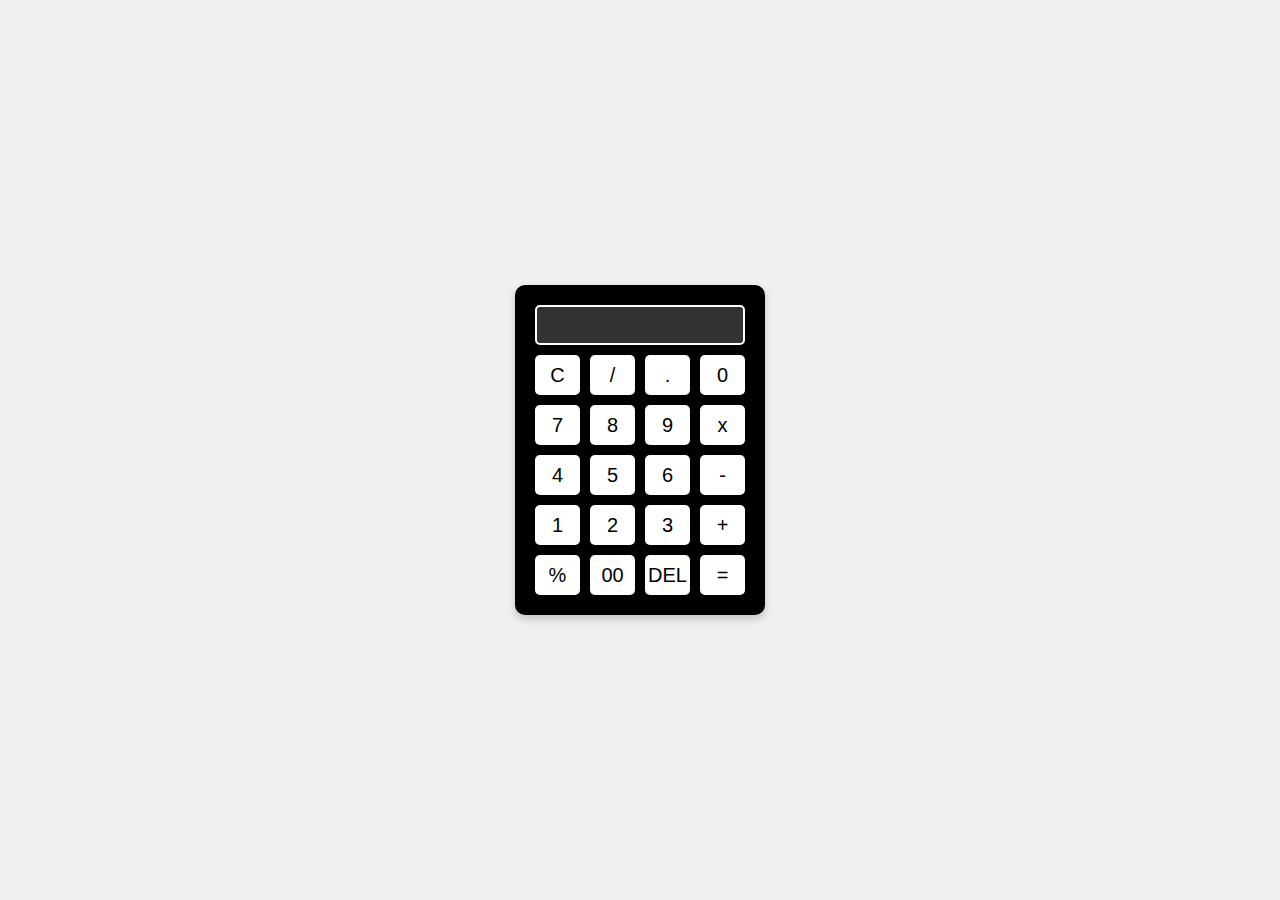
<file: Atstart  projects/calculator/index.html>
<!DOCTYPE html>
<html lang="en">
<head>
  <meta charset="UTF-8">
  <meta name="viewport" content="width=device-width, initial-scale=1.0">
  <title>Calculator</title>
  <link rel="stylesheet" href="styles.css">
</head>
<body>
  <div class="calculator">
    <input type="text" id="display" disabled>
    <div class="buttons">
      <button onclick="clearDisplay()">C</button>
      <button onclick="appendToDisplay('/')">/</button>
      <button onclick="appendToDisplay('.')">.</button>
      <button onclick="appendToDisplay('0')">0</button>
      <button onclick="appendToDisplay('7')">7</button>
      <button onclick="appendToDisplay('8')">8</button>
      <button onclick="appendToDisplay('9')">9</button>
      <button onclick="appendToDisplay('*')">x</button>
      <button onclick="appendToDisplay('4')">4</button>
      <button onclick="appendToDisplay('5')">5</button>
      <button onclick="appendToDisplay('6')">6</button>
      <button onclick="appendToDisplay('-')">-</button>
      <button onclick="appendToDisplay('1')">1</button>
      <button onclick="appendToDisplay('2')">2</button>
      <button onclick="appendToDisplay('3')">3</button>
      <button onclick="appendToDisplay('+')">+</button>
      <button onclick="appendToDisplay('%')">%</button>
      <button onclick="appendToDisplay('00')">00</button>
      <button onclick="deleteLastChar()">DEL</button>
      <button onclick="calculateResult()">=</button>
    </div>
  </div>
  <script src="script.js"></script>
</body>
</html>
</file>
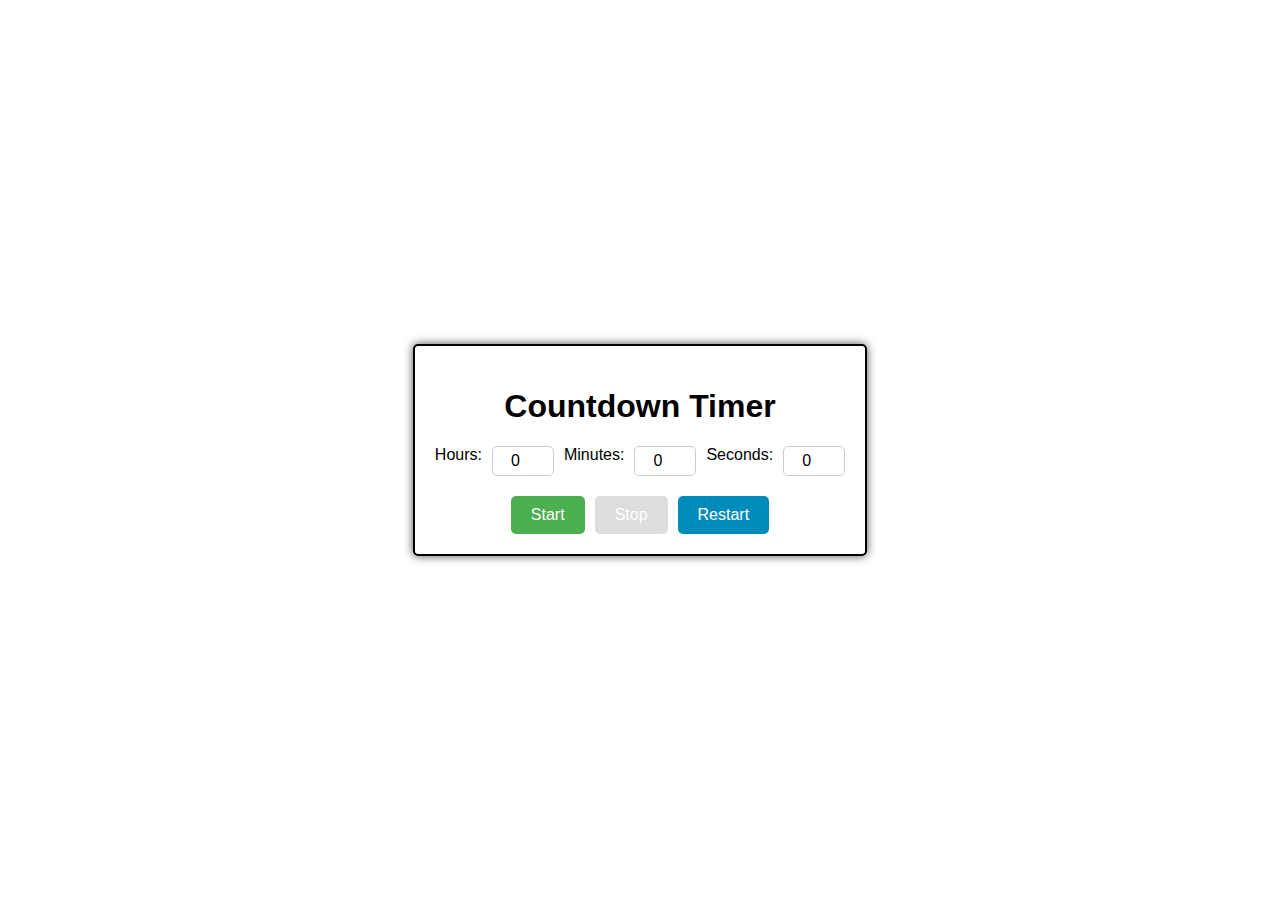
<file: Atstart  projects/Countdown timer/index.html>
<!DOCTYPE html>
<html lang="en">
<head>
<meta charset="UTF-8">
<meta name="viewport" content="width=device-width, initial-scale=1.0">
<title>Countdown Timer</title>
<link rel="stylesheet" href="styles.css">
</head>
<body>

  
  <div class="container">
    <h1>Countdown Timer</h1>
    <div class="input-container">
      <label for="hours">Hours:</label>
      <input type="number" id="hours" min="0" value="0">
      <label for="minutes">Minutes:</label>
      <input type="number" id="minutes" min="0" value="0">
      <label for="seconds">Seconds:</label>
      <input type="number" id="seconds" min="0" value="0">
    </div>
    <div class="button-container">
      <button id="startButton" onclick="startTimer()">Start</button>
      <button id="stopButton" onclick="stopTimer()" disabled>Stop</button>
      <button id="restartButton" onclick="restartTimer()">Restart</button>
    </div>
  </div>
  
  <script src="script.js"></script>
</body>
</html>
</file>
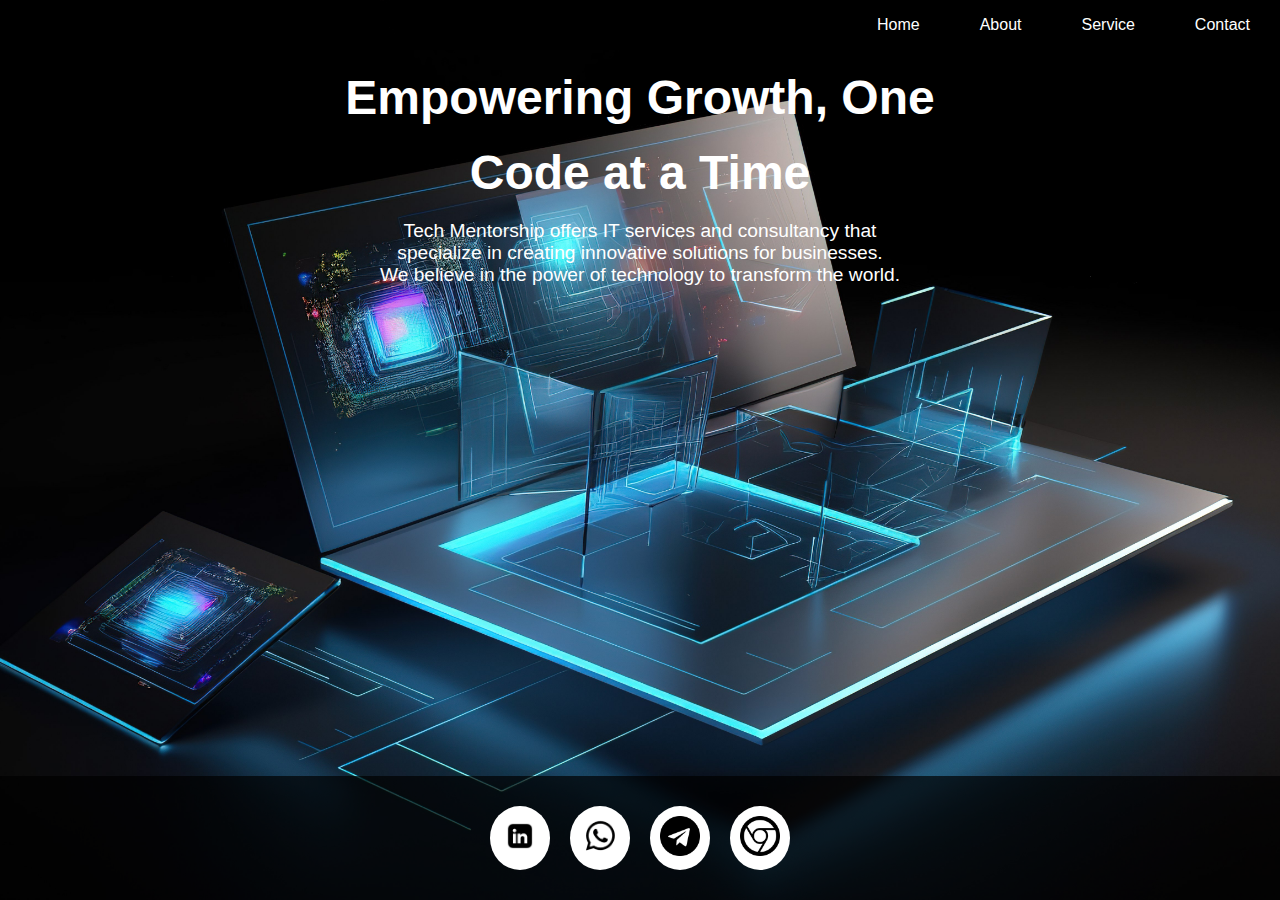
<file: Atstart  projects/Landing page/index.html>
<!DOCTYPE html>
<html lang="en">
<head>
    <meta charset="UTF-8">
    <meta name="viewport" content="width=device-width, initial-scale=1.0">
    <title>Basic Landing page</title>
    <link rel="stylesheet" href="styles.css">
</head>
<body>
    
      
        <nav>
            <ul class="sidebar">     
                   
              <li onclick=hidesidebar()><a href="#"><svg xmlns="http://www.w3.org/2000/svg" height="26" viewBox="0 -960 960 960" width="26" fill="#5f6368"><path d="m256-200-56-56 224-224-224-224 56-56 224 224 224-224 56 56-224 224 224 224-56 56-224-224-224 224Z"/></svg></a></li> 
              <li > <a href="#">Home</a></li> 
               <li ><a href="#">About</a></li>
               <li><a href="#">Service</a></li> 
               <li> <a href="#">Contact</a></li>  
            </ul>
            

            <ul>
          
                <li  class="hideonMobile"> <a href="#">Home</a></li> 
                 <li class="hideonMobile"><a href="#">About</a></li>
                 <li class="hideonMobile"><a href="#">Service</a></li> 
                 <li class="hideonMobile"><a href="#">Contact</a></li> 
                 <li class="menu-button" onclick=showsidebar()><a href="#"><svg xmlns="http://www.w3.org/2000/svg" height="26" viewBox="0 -960 960 960" width="26" fill="#5f6368"><path d="M120-240v-80h720v80H120Zm0-200v-80h720v80H120Zm0-200v-80h720v80H120Z"/></svg></a></li> 
              </ul>
        </nav>
   
    <main>
        <section>
            <h1>Empowering Growth, One</h1>
            <h1>Code at a Time</h1>
            <p>Tech Mentorship offers IT services and consultancy that</p>
            <p>specialize in creating innovative solutions for businesses.</p>
            <p>We believe in the power of technology to transform the world.</p>
        </section>
    </main>
    <footer>
        <div class="footerContainer">
            <div class="socialIcons">
               
                <!-- LinkedIn Icon -->
                <a href="https://www.linkedin.com/in/tech-mentorship-tm" target="_blank"><img src="img/Linkedin_icon.jpg" alt="LinkedIn"></a>
                <!-- WhatsApp Icon -->
                <a href="https://chat.whatsapp.com/LZO9hYZ1JUKCNSYOZ76JVB" target="_blank"><img src="img/whatsapp_icon.jpg" alt="WhatsApp"></a>
                <!-- Telegram Icon -->
                <a href="https://t.me/TechMentorshipCommunity" target="_blank"><img src="img/Telegram_icon.jpg" alt="Telegram"></a>
                <!-- YouTube Icon -->
                <a href="https://www.techmentorship.ninja/" target="_blank"><img src="img/crome_icon.jpg" alt="chrom"></a>
            </div>
        </div>
    </footer>
<script>
    function showsidebar(){
        const sidebar = document.querySelector('.sidebar')
        sidebar.style.display = 'flex'
    }
    function hidesidebar(){
    const sidebar = document.querySelector('.sidebar');
    sidebar.style.display = 'none';
}

</script>
    
</body>
</html>
</file>
<file: Atstart  projects/Countdown timer/styles.css>
/* Apply basic styling to body and container */
body, html {
  height: 100%;
  margin: 0;
  display: flex;
  justify-content: center;
  align-items: center;
  font-family: Arial, sans-serif;
 
}

/* Style the container to center its content */
.container {
  display: flex;
  flex-direction: column;
  align-items: center;
  justify-content: center;
  border: 2px solid black;
  padding: 20px;
  border-radius: 5px;
  box-shadow: 0px 0px 10px rgba(0,0,0, 0.7);
}

/* Style the input container for better layout */
.input-container {
  display: flex;
  justify-content: center;
  gap: 10px;
  margin-bottom: 20px;
}

/* Style the button container for better layout */
.button-container {
  display: flex;
  gap: 10px;
  
}

/* Style the buttons */
button {
  padding: 10px 20px;
  font-size: 16px;
  border: none;
  border-radius: 5px;
  cursor: pointer;
}

/* Style the input fields */
input {
  width: 50px;
  padding: 5px;
  font-size: 16px;
  text-align: center;
  border: 1px solid #ccc;
  border-radius: 5px;
}

/* Specific styles for start, stop, restart buttons */
#startButton {
  background-color: #4CAF50;
  color: white;
}

#stopButton {
  background-color: #f44336;
  color: white;
}

#restartButton {
  background-color: #008CBA;
  color: white;
}

#stopButton:disabled {
  background-color: #ddd;
  cursor: not-allowed;
}
</file>
<file: Atstart  projects/Landing page/styles.css>
* {
    margin: 0;
    padding: 0;
    
}

body {
    min-height: 100vh;
    background-image: url("img/LP.jpg");
    background-size: cover;
    background-repeat: no-repeat;
    background-position: center;
   font-family: 'Segoe UI', Tahoma, Geneva, Verdana, sans-serif;
}




nav{
    background-color: rgba(0, 0, 0, 0.7);

}

nav ul{
    width: 100%;
    list-style: none;
    display:flex;
    justify-content: flex-end;
    align-items: center;
}
nav li{
    height: 50px;
}
nav a {
    height: 100%;
    padding: 0 30px;
    text-decoration: none;
    display: flex;
    align-items: center;
    color: #fff;
   
}
nav a:hover{
    background-color: #f0f0f07a;
}

.sidebar{
    position: fixed;
    top: 0;
    right: 0;
    height: 100vh;
    width:250px;
    z-index: 999;
    background-color: rgba(255, 255, 255, 0.298);
    backdrop-filter: blur(10px);
    box-shadow: -10px 0 10px rgba(0,0,0,0.5);
    list-style: none;
    display: none;
    flex-direction: column;
    align-items: flex-start;
    justify-content: flex-start;
}
.sidebar li{
    width: 100%;

}
main section {
    text-align: center;
    margin-top: 20px;
}

main section h1 {
    font-size: 3em;
    margin-bottom: 20px;
    color:#fff;

}

main section p {
    font-size: 1.2em;
    color:#fff;
}

main section h1,
main section p {
    animation: fadeIn 1.5s ease-in-out;
}

/* Animation */
@keyframes fadeIn {
    0% { opacity: 0; }
    100% { opacity: 1; }
}

footer {
    background-color: rgba(0, 0, 0, 0.7);
    width: 100%;
    position: absolute;
    bottom: 0;
    z-index: 1000;
}

.footerContainer {
    text-align: center;
    padding: 20px 10px;
}

.socialIcons {
    display: flex;
    justify-content: center;
}

.socialIcons a {
    text-decoration: none;
    padding: 10px;
    background-color: white;
    margin: 10px;
    border-radius: 50%;
}

.socialIcons a i {
    font-size: 2em;
    color: black;
}

.socialIcons a:hover {
    background-color: #111;
    transition: 0.5s;
}

.socialIcons a:hover i {
    color: white;
    transition: 0.5s;
}

.socialIcons a {
    display: inline-block;
    margin-right: 10px;
}

.socialIcons img {
    width: 40px;
    height: 40px;
}
.menu-button{
    display: none;
  }
  @media(max-width: 600px){
    .hideonMobile{
      display: none;
    }
    .menu-button{
      display: block;
    }
  }
@media(max-width: 350px){
    .sidebar{
      width: 100%;
    }
  }
</file>
<file: Atstart  projects/calculator/styles.css>
/* Resetting default styles */
* {
    margin: 0;
    padding: 0;
    box-sizing: border-box;
  }
  
  /* Body styles */
  body {
    background-color: #f0f0f0;
    display: flex;
    justify-content: center;
    align-items: center;
    height: 100vh;
  }
  
  /* Calculator styles */
  .calculator {
    background-color: #000;
    border-radius: 10px;
    padding: 20px;
    box-shadow: 0 4px 8px rgba(0, 0, 0, 0.2);
    width: 250px;
  }
  
  /* Display styles */
  #display {
    width: 100%;
    height: 40px;
    padding: 5px;
    margin-bottom: 10px;
    font-size: 20px;
    border: 2px solid #fff;
    border-radius: 5px;
    background-color: #333;
    color: #fff;
  }
  
  /* Button styles */
  .buttons {
    display: grid;
    grid-template-columns: repeat(4, 1fr);
    gap: 10px;
  }
  
  .buttons button {
    width: 100%;
    height: 40px;
    font-size: 20px;
    border: none;
    border-radius: 5px;
    background-color: #fff;
    color: #000;
    cursor: pointer;
    transition: all 0.3s ease;
  }
  
  .buttons button:hover {
    background-color: #ccc;
  }
  
  .buttons button:active {
    transform: scale(0.95);
  }
  /* Your existing CSS code remains the same */
</file>
